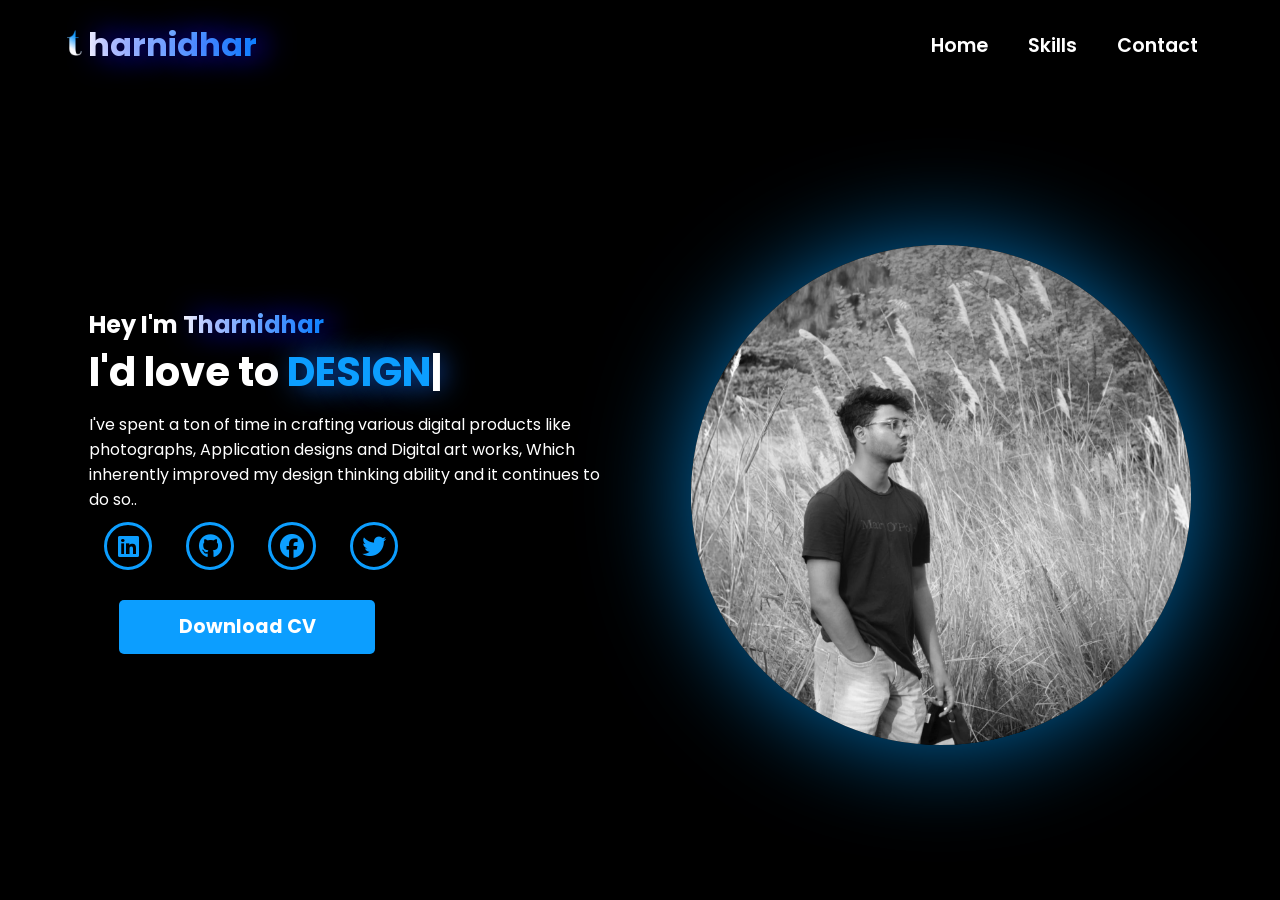
<file: index.html>
<!DOCTYPE html>
<html lang="en">

<head>
  <link rel="icon" href="logo1.png" type="image/png" />
  <meta charset="UTF-8" />
  <meta name="viewport" content="width=device-width, initial-scale=1.0" />
  <link rel="stylesheet" href="https://cdnjs.cloudflare.com/ajax/libs/font-awesome/6.6.0/css/all.min.css" />
  <link rel="stylesheet" href="style.css" />
  <title>Tharnidhars</title>
  <style>
    .page-transition-overlay {
      position: fixed;
      top: 0;
      left: 0;
      width: 100%;
      height: 100%;
      background: black;
      z-index: 9999;
      transform: translateY(0);
      transition: transform 0.6s cubic-bezier(0.77, 0, 0.175, 1);
      pointer-events: none;
    }
    .page-transition-overlay.reveal {
      transform: translateY(-100%);
    }
  </style>
</head>

<body>
  <div class="page-transition-overlay" id="pageOverlay"></div>
  <nav>
    <div class="nav_container">
      <div class="logo">
        <img src="logobig.png" class="logo_big" /><span>harnidhar</span>
      </div>
      <div class="links">
        <div class="link"> -----------------------------------------------------------</div>
        <div class="link"><a href="index.html">Home</a></div>

        <div class="link"><a href="skills.html" class="nav-link" data-target="skills.html">Skills</a></div>
        <div class="link"><a href="mailto:tharnidhar19@gmail.com" target="_blank" rel="noopener noreferrer">Contact</a>
        </div>
      </div>
    </div>
    <i class="fa-solid fa-bars hamburg" onclick="hamburg()"></i>
    <div class="dropdown">
      <div class="links">
        <a href="index.html">Home</a>
        <a href="skills.html" class="nav-link" data-target="skills.html">Skills</a>
        <a href="mailto:tharnidhar19@gmail.com" target="_blank" rel="noopener noreferrer">Contact</a>
        <i class="fa-solid fa-xmark cancel" onclick="cancel()"></i>
      </div>
    </div>
  </nav>

  <section>
    <div class="main_container">
      <div class="content">
        <h1>Hey I'm <span> Tharnidhar</span></h1>
        <div class="typewriter">
          I'd love to <span class="typewriter_text"></span><label for="">|</label>
        </div>
        <p>
          I've spent a ton of time in crafting various digital products like
          photographs, Application designs and Digital art works, Which
          inherently improved my design thinking ability and it continues to
          do so..
        </p>
        <div class="social_links">
          <a href="https://www.linkedin.com/in/tharnidhar-s-71034a230/" target="_blank"><i
              class="fa-brands fa-linkedin"></i></a>

          <a href="https://github.com/tharnidhar" target="_blank"><i class="fa-brands fa-github"></i></a>

          <a href="#"><i class="fa-brands fa-facebook"></i></a>

          <a href="https://x.com/tharnidhar" target="_blank"><i class="fa-brands fa-twitter"></i></a>
        </div>
        <div class="btn">
          <a href="resumetharni.pdf" download="resumetharni.pdf">
            <button style="cursor: pointer;">Download CV</button>
          </a>
        </div>
      </div>
      <div class="image">
        <img src="myphoto.jpg" alt="Myimage" />
      </div>
    </div>
  </section>
  <script src="script.js"></script>
</body>

</html>
</file>
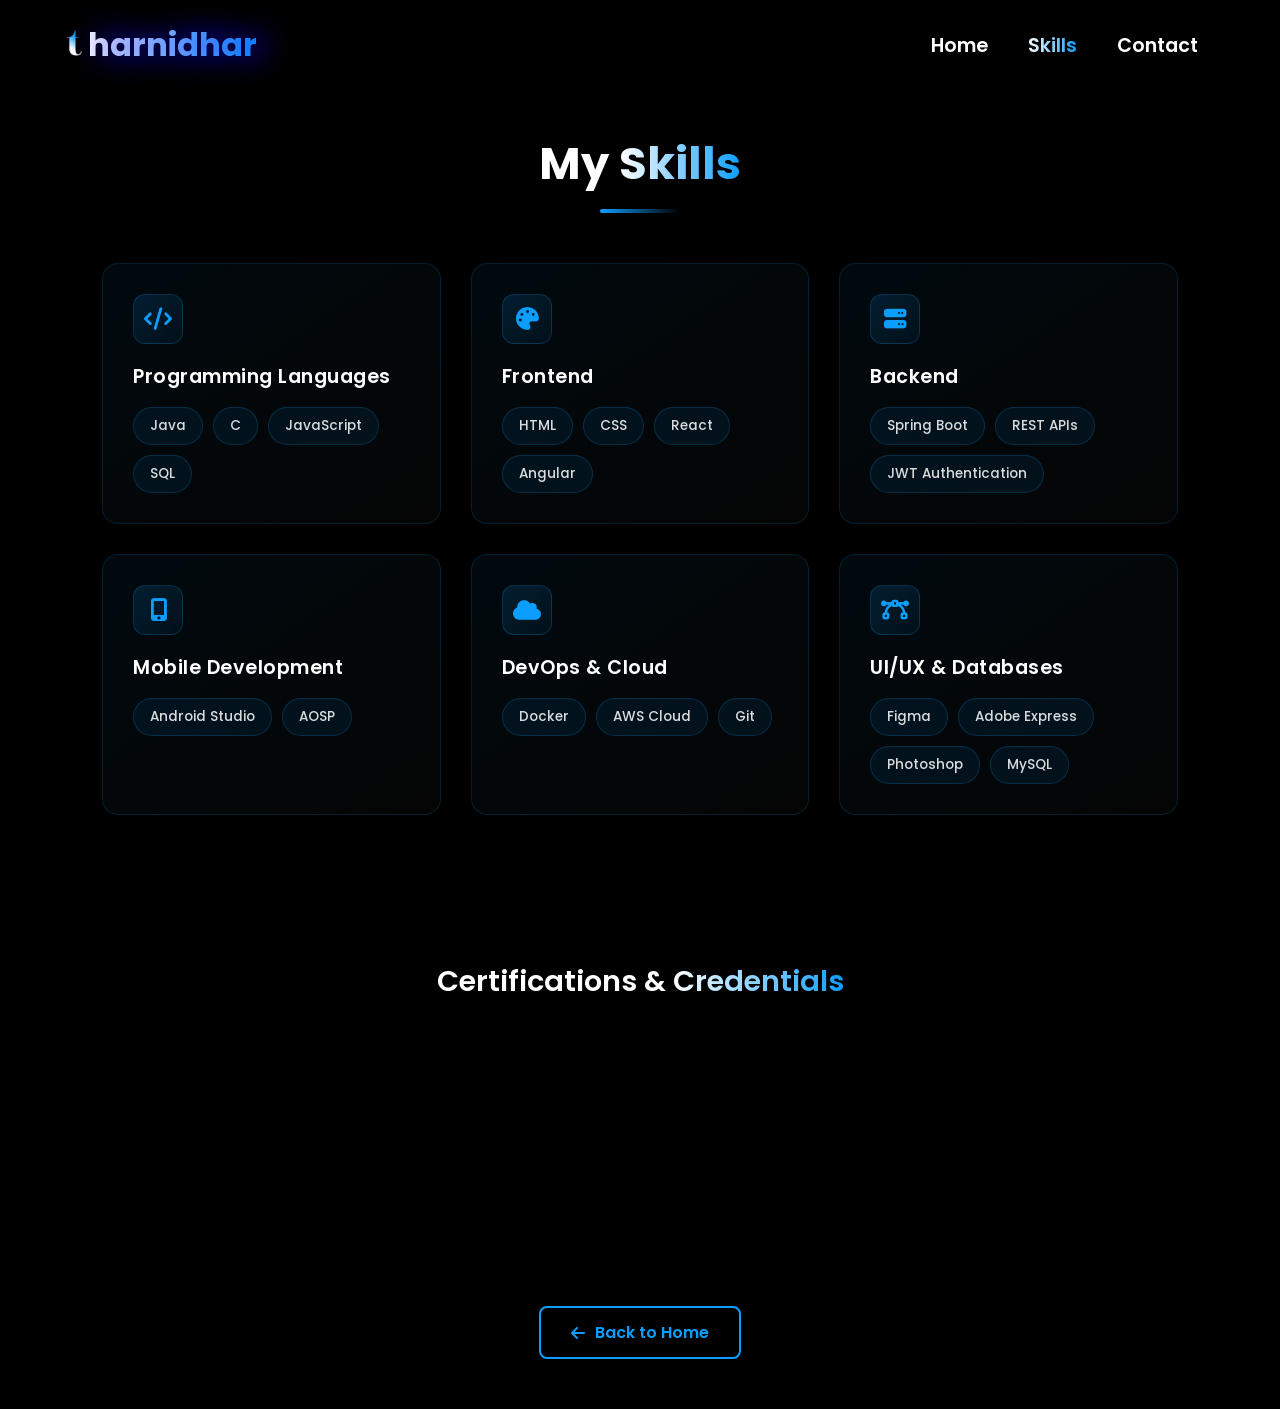
<file: skills.html>
<!DOCTYPE html>
<html lang="en">

<head>
  <link rel="icon" href="logo1.png" type="image/png" />
  <meta charset="UTF-8" />
  <meta name="viewport" content="width=device-width, initial-scale=1.0" />
  <link rel="stylesheet" href="https://cdnjs.cloudflare.com/ajax/libs/font-awesome/6.6.0/css/all.min.css" />
  <link rel="stylesheet" href="style.css" />
  <title>Tharnidhar | Skills</title>
  <style>
    /* ── Page transition overlay ── */
    .page-transition-overlay {
      position: fixed;
      top: 0;
      left: 0;
      width: 100%;
      height: 100%;
      background: black;
      z-index: 9999;
      transform: translateY(0);
      transition: transform 0.6s cubic-bezier(0.77, 0, 0.175, 1);
      pointer-events: none;
    }

    .page-transition-overlay.reveal {
      transform: translateY(-100%);
    }

    /* ── Skills section layout ── */
    body {
      overflow-y: auto;
      overflow-x: hidden;
    }

    .skills-section {
      width: 100%;
      min-height: 90vh;
      padding: 40px 8%;
      opacity: 0;
      transform: translateY(60px);
      transition: opacity 0.8s ease 0.3s, transform 0.8s ease 0.3s;
    }

    .skills-section.visible {
      opacity: 1;
      transform: translateY(0);
    }

    .skills-section .section-title {
      font-size: clamp(1.6rem, 1rem + 3vw, 2.8rem);
      font-weight: 700;
      color: white;
      text-align: center;
      margin-bottom: 50px;
      position: relative;
    }

    .skills-section .section-title span {
      background: linear-gradient(270deg, rgb(12, 158, 255), rgb(255, 255, 255));
      -webkit-background-clip: text;
      -webkit-text-fill-color: transparent;
    }

    .skills-section .section-title::after {
      content: '';
      display: block;
      width: 80px;
      height: 4px;
      background: linear-gradient(90deg, rgb(12, 158, 255), transparent);
      margin: 12px auto 0;
      border-radius: 2px;
    }

    /* ── Skills grid ── */
    .skills-grid {
      display: grid;
      grid-template-columns: repeat(auto-fit, minmax(300px, 1fr));
      gap: 30px;
      max-width: 1200px;
      margin: 0 auto;
    }

    .skill-card {
      background: linear-gradient(145deg, rgba(12, 158, 255, 0.06), rgba(255, 255, 255, 0.02));
      border: 1px solid rgba(12, 158, 255, 0.15);
      border-radius: 16px;
      padding: 30px;
      position: relative;
      overflow: hidden;
      opacity: 0;
      transform: translateY(40px);
      transition: opacity 0.6s ease, transform 0.6s ease, border-color 0.3s ease, box-shadow 0.3s ease;
    }

    .skill-card.visible {
      opacity: 1;
      transform: translateY(0);
    }

    .skill-card:hover {
      border-color: rgba(12, 158, 255, 0.5);
      box-shadow: 0 0 30px rgba(12, 158, 255, 0.1), inset 0 0 30px rgba(12, 158, 255, 0.03);
    }

    .skill-card::before {
      content: '';
      position: absolute;
      top: 0;
      left: -100%;
      width: 100%;
      height: 100%;
      background: linear-gradient(90deg, transparent, rgba(12, 158, 255, 0.04), transparent);
      transition: left 0.5s ease;
    }

    .skill-card:hover::before {
      left: 100%;
    }

    .skill-card .card-icon {
      display: inline-flex;
      justify-content: center;
      align-items: center;
      width: 50px;
      height: 50px;
      border-radius: 12px;
      background: linear-gradient(135deg, rgba(12, 158, 255, 0.15), rgba(12, 158, 255, 0.05));
      color: rgb(12, 158, 255);
      font-size: 1.4rem;
      margin-bottom: 18px;
      border: 1px solid rgba(12, 158, 255, 0.2);
    }

    .skill-card h3 {
      color: white;
      font-size: 1.2rem;
      font-weight: 600;
      margin-bottom: 16px;
      letter-spacing: 0.5px;
    }

    .skill-tags {
      display: flex;
      flex-wrap: wrap;
      gap: 10px;
    }

    .skill-tag {
      display: inline-block;
      padding: 8px 16px;
      background: rgba(12, 158, 255, 0.08);
      border: 1px solid rgba(12, 158, 255, 0.2);
      border-radius: 20px;
      color: rgba(255, 255, 255, 0.85);
      font-size: 0.85rem;
      font-weight: 500;
      transition: all 0.25s ease;
      cursor: default;
    }

    .skill-tag:hover {
      background: rgba(12, 158, 255, 0.2);
      border-color: rgba(12, 158, 255, 0.5);
      color: white;
      transform: translateY(-2px);
      box-shadow: 0 4px 15px rgba(12, 158, 255, 0.15);
    }

    /* ── Certifications section ── */
    .certifications-section {
      max-width: 1200px;
      margin: 60px auto 0;
      padding: 0 8% 60px;
      opacity: 0;
      transform: translateY(40px);
      transition: opacity 0.6s ease, transform 0.6s ease;
    }

    .certifications-section.visible {
      opacity: 1;
      transform: translateY(0);
    }

    .cert-title {
      font-size: clamp(1.2rem, 1rem + 2vw, 1.8rem);
      font-weight: 600;
      color: white;
      margin-bottom: 24px;
      text-align: center;
    }

    .cert-title span {
      background: linear-gradient(270deg, rgb(12, 158, 255), rgb(255, 255, 255));
      -webkit-background-clip: text;
      -webkit-text-fill-color: transparent;
    }

    .cert-list {
      display: flex;
      flex-direction: column;
      gap: 14px;
    }

    .cert-item {
      display: flex;
      align-items: center;
      gap: 14px;
      padding: 16px 22px;
      background: linear-gradient(145deg, rgba(12, 158, 255, 0.04), rgba(255, 255, 255, 0.01));
      border: 1px solid rgba(12, 158, 255, 0.1);
      border-radius: 12px;
      transition: border-color 0.3s ease, box-shadow 0.3s ease;
      opacity: 0;
      transform: translateX(-20px);
      transition: opacity 0.5s ease, transform 0.5s ease, border-color 0.3s ease, box-shadow 0.3s ease;
    }

    .cert-item.visible {
      opacity: 1;
      transform: translateX(0);
    }

    .cert-item:hover {
      border-color: rgba(12, 158, 255, 0.4);
      box-shadow: 0 0 20px rgba(12, 158, 255, 0.08);
    }

    .cert-item i {
      color: rgb(12, 158, 255);
      font-size: 1.1rem;
      flex-shrink: 0;
    }

    .cert-item .cert-text {
      color: rgba(255, 255, 255, 0.8);
      font-size: 0.95rem;
      font-weight: 400;
    }

    .cert-item .cert-text strong {
      color: white;
      font-weight: 600;
    }

    /* ── Back button ── */
    .back-home {
      display: flex;
      justify-content: center;
      padding: 20px 0 50px;
    }

    .back-home a {
      display: inline-flex;
      align-items: center;
      gap: 10px;
      padding: 12px 30px;
      background: transparent;
      border: 2px solid rgb(12, 158, 255);
      border-radius: 8px;
      color: rgb(12, 158, 255);
      text-decoration: none;
      font-size: 1rem;
      font-weight: 600;
      transition: all 0.3s ease;
      cursor: pointer;
    }

    .back-home a:hover {
      background: rgb(12, 158, 255);
      color: black;
      box-shadow: 0 0 30px rgba(12, 158, 255, 0.3);
      transform: translateY(-2px);
    }

    /* ── Responsive ── */
    @media (max-width: 884px) {
      .skills-section {
        padding: 30px 5%;
      }

      .skills-grid {
        grid-template-columns: 1fr;
      }
    }
  </style>
</head>

<body>
  <!-- Transition overlay – starts covering the page, then slides up to reveal -->
  <div class="page-transition-overlay" id="pageOverlay"></div>

  <nav>
    <div class="nav_container">
      <div class="logo">
        <img src="logobig.png" class="logo_big" /><span>harnidhar</span>
      </div>
      <div class="links">
        <div class="link"> -----------------------------------------------------------</div>
        <div class="link"><a href="index.html" class="nav-link" data-target="index.html">Home</a></div>
        <div class="link"><a href="skills.html" style="background: linear-gradient(270deg, rgb(12, 158, 255), rgb(255, 255, 255)); -webkit-background-clip: text; -webkit-text-fill-color: transparent;">Skills</a></div>
        <div class="link"><a href="mailto:tharnidhar19@gmail.com" target="_blank" rel="noopener noreferrer">Contact</a>
        </div>
      </div>
    </div>
    <i class="fa-solid fa-bars hamburg" onclick="hamburg()"></i>
    <div class="dropdown">
      <div class="links">
        <a href="index.html" class="nav-link" data-target="index.html">Home</a>
        <a href="skills.html" style="background: linear-gradient(270deg, rgb(12, 158, 255), rgb(255, 255, 255)); -webkit-background-clip: text; -webkit-text-fill-color: transparent;">Skills</a>
        <a href="mailto:tharnidhar19@gmail.com" target="_blank" rel="noopener noreferrer">Contact</a>
        <i class="fa-solid fa-xmark cancel" onclick="cancel()"></i>
      </div>
    </div>
  </nav>

  <div class="skills-section" id="skillsSection">
    <h2 class="section-title">My <span>Skills</span></h2>

    <div class="skills-grid">
      <!-- Programming Languages -->
      <div class="skill-card">
        <div class="card-icon"><i class="fa-solid fa-code"></i></div>
        <h3>Programming Languages</h3>
        <div class="skill-tags">
          <span class="skill-tag">Java</span>
          <span class="skill-tag">C</span>
          <span class="skill-tag">JavaScript</span>
          <span class="skill-tag">SQL</span>
        </div>
      </div>

      <!-- Frontend -->
      <div class="skill-card">
        <div class="card-icon"><i class="fa-solid fa-palette"></i></div>
        <h3>Frontend</h3>
        <div class="skill-tags">
          <span class="skill-tag">HTML</span>
          <span class="skill-tag">CSS</span>
          <span class="skill-tag">React</span>
          <span class="skill-tag">Angular</span>
        </div>
      </div>

      <!-- Backend -->
      <div class="skill-card">
        <div class="card-icon"><i class="fa-solid fa-server"></i></div>
        <h3>Backend</h3>
        <div class="skill-tags">
          <span class="skill-tag">Spring Boot</span>
          <span class="skill-tag">REST APIs</span>
          <span class="skill-tag">JWT Authentication</span>
        </div>
      </div>

      <!-- Mobile -->
      <div class="skill-card">
        <div class="card-icon"><i class="fa-solid fa-mobile-screen-button"></i></div>
        <h3>Mobile Development</h3>
        <div class="skill-tags">
          <span class="skill-tag">Android Studio</span>
          <span class="skill-tag">AOSP</span>
        </div>
      </div>

      <!-- DevOps & Cloud -->
      <div class="skill-card">
        <div class="card-icon"><i class="fa-solid fa-cloud"></i></div>
        <h3>DevOps & Cloud</h3>
        <div class="skill-tags">
          <span class="skill-tag">Docker</span>
          <span class="skill-tag">AWS Cloud</span>
          <span class="skill-tag">Git</span>
        </div>
      </div>

      <!-- UI/UX & DB -->
      <div class="skill-card">
        <div class="card-icon"><i class="fa-solid fa-bezier-curve"></i></div>
        <h3>UI/UX & Databases</h3>
        <div class="skill-tags">
          <span class="skill-tag">Figma</span>
          <span class="skill-tag">Adobe Express</span>
          <span class="skill-tag">Photoshop</span>
          <span class="skill-tag">MySQL</span>
        </div>
      </div>
    </div>
  </div>

  <!-- Certifications -->
  <div class="certifications-section" id="certsSection">
    <h2 class="cert-title">Certifications & <span>Credentials</span></h2>
    <div class="cert-list">
      <div class="cert-item">
        <i class="fa-brands fa-aws"></i>
        <span class="cert-text"><strong>AWS Academy Graduate</strong> – AWS Cloud Foundations | Amazon Web Services</span>
      </div>
      <div class="cert-item">
        <i class="fa-solid fa-network-wired"></i>
        <span class="cert-text"><strong>CCNA: Introduction to Networks</strong> | Cisco Networking Academy</span>
      </div>
      <div class="cert-item">
        <i class="fa-brands fa-js"></i>
        <span class="cert-text"><strong>IT Specialist – JavaScript</strong> | Pearson VUE / Certiport</span>
      </div>
    </div>
  </div>

  <div class="back-home">
    <a href="index.html" class="nav-link" data-target="index.html">
      <i class="fa-solid fa-arrow-left"></i> Back to Home
    </a>
  </div>

  <script>
    // ── Hamburger menu ──
    function hamburg() {
      const navbar = document.querySelector(".dropdown");
      navbar.style.transform = "translateY(0px)";
    }
    function cancel() {
      const navbar = document.querySelector(".dropdown");
      navbar.style.transform = "translateY(-500px)";
    }

    // ── Page entrance reveal animation ──
    window.addEventListener("DOMContentLoaded", () => {
      const overlay = document.getElementById("pageOverlay");

      // Small delay so browser renders the overlay first, then animate it away
      requestAnimationFrame(() => {
        requestAnimationFrame(() => {
          overlay.classList.add("reveal");
        });
      });

      // After overlay slides away, show the skills content
      setTimeout(() => {
        document.getElementById("skillsSection").classList.add("visible");
      }, 300);

      // Stagger skill card animations
      const cards = document.querySelectorAll(".skill-card");
      cards.forEach((card, index) => {
        setTimeout(() => {
          card.classList.add("visible");
        }, 500 + index * 120);
      });

      // Certifications section
      setTimeout(() => {
        document.getElementById("certsSection").classList.add("visible");
      }, 500 + cards.length * 120);

      // Stagger cert items
      const certItems = document.querySelectorAll(".cert-item");
      certItems.forEach((item, index) => {
        setTimeout(() => {
          item.classList.add("visible");
        }, 700 + cards.length * 120 + index * 150);
      });
    });

    // ── Exit animation (swipe down) when navigating away ──
    document.querySelectorAll(".nav-link").forEach(link => {
      link.addEventListener("click", function (e) {
        e.preventDefault();
        const target = this.getAttribute("data-target") || this.getAttribute("href");
        const overlay = document.getElementById("pageOverlay");

        // Reverse: slide overlay back down to cover page
        overlay.style.transition = "transform 0.5s cubic-bezier(0.77, 0, 0.175, 1)";
        overlay.classList.remove("reveal");

        setTimeout(() => {
          window.location.href = target;
        }, 500);
      });
    });
  </script>
</body>

</html>
</file>
<file: style.css>
@import url("https://fonts.googleapis.com/css2?family=Poppins:ital,wght@0,100;0,200;0,300;0,400;0,500;0,600;0,700;0,800;0,900;1,100;1,200;1,300;1,400;1,500;1,600;1,700;1,800;1,900&display=swap");

* {
  padding: 0;
  margin: 0;
  font-family: "Poppins", sans-serif;
  box-sizing: border-box;
}

body {
  width: 100%;
  height: 100vh;
  background-color: black;
  overflow: hidden;
}

nav {
  width: 100%;
  height: 10vh;
  position: sticky;
}

.nav_container {
  width: 100%;
  height: 100%;
  display: flex;
  justify-content: space-around;
  align-items: center;
}

.logo {
  color: white;
  font-size: 2rem;
  font-weight: bold;
}

.logo span {
  background: linear-gradient(270deg, rgb(12, 158, 255), rgb(255, 255, 255));
  -webkit-background-clip: text;
  -webkit-text-fill-color: transparent;
  text-shadow:
    /* 0px 0px 5px rgb(103, 5, 5), 
               2px 2px 10px rgb(110, 240, 50), */
    10px 0px 30px rgb(25, 0, 255);
}

.logo_big {
  width: 26px;
  height: 26px;
}

.hamburg,
.cancel {
  cursor: pointer;
  position: absolute;
  right: 15px;
  top: 10px;
  color: white;
  display: none;
  font-size: clamp(2.5rem, 0.5rem + 5vw, 3rem);
}

.nav_container .links {
  display: flex;
}

.nav_container .links a {
  font-size: 1.2rem;
  color: white;
  margin: 0 20px;
  text-decoration: none;
  font-weight: 550;
  transition: 0.3s linear;
}

.nav_container .links a:hover {
  background: linear-gradient(270deg, rgb(12, 158, 255), rgb(255, 255, 255));
  -webkit-background-clip: text;
  -webkit-text-fill-color: transparent;
  text-shadow: 10px 0px 30px rgb(22, 111, 255);
  border-bottom: 2px solid rgb(211, 3, 3);
}

.dropdown {
  z-index: 100;
  position: absolute;
  top: 0;
  transform: translateY(-500px);
  width: 100%;
  height: auto;
  backdrop-filter: blur(4px) brightness(40%);
  box-shadow: 0 0 20px black;
  transition: 0.2s linear;
}

.dropdown .links a {
  display: flex;
  color: white;
  text-decoration: none;
  padding: 15px 0;
  justify-content: center;
  align-items: center;
  transition: 0.2s linear;
}

.dropdown .links a:hover {
  background-color: rgb(211, 3, 3);
}

section {
  width: 1005;
  height: 90vh;
}

.main_container {
  width: 100%;
  height: 100%;
  display: flex;
  justify-content: space-evenly;
  align-items: center;
}

.main_container .content {
  color: white;
  width: 40%;
  min-height: 100px;
}

.content h1 {
  font-size: clamp(1rem, 1rem+ 5vw, 1.8rem);
}

.content h1 span {
  font-weight: 700;
  background: linear-gradient(270deg, rgb(12, 158, 255), rgb(255, 255, 255));
  -webkit-background-clip: text;
  -webkit-text-fill-color: transparent;
  text-shadow:
    /* 0px 0px 5px rgb(103, 5, 5), 
               2px 2px 10px rgb(110, 240, 50), */
    10px 0px 30px rgb(25, 0, 255);
}

.content .typewriter {
  font-size: clamp(1rem, 1rem + 5vw, 2.5rem);
  font-weight: 700;
}

.typewriter span {
  /* Solid color background */
  color: rgb(12, 158, 255);
  text-shadow:
    /* 0px 0px 5px rgb(103, 5, 5), 
               2px 2px 10px rgb(110, 240, 50), */
    10px 0px 30px rgb(22, 111, 255);
}

.content p {
  font-size: clamp(0, 4rem, 0.2rem + 9vw, 1rem);
  margin: 10px 0;
}

.social_links i {
  display: inline-flex;
  justify-content: center;
  align-items: center;
  width: 3rem;
  height: 3rem;
  background-color: transparent;
  border: 0.2rem solid rgb(12, 158, 255);
  border-radius: 50%;
  color: rgb(12, 158, 255);
  margin: 0 15px;
  font-size: 1.5rem;
  transition: 0.2s linear;
}

.social_links i:hover {
  scale: 1.3;
  filter: drop-shadow(0 0 10px rgb(12, 158, 255));
  color: black;
  background-color: rgb(12, 158, 255);
}

.content button {
  width: 50%;
  height: 6vh;
  margin: 30px;
  background-color: rgb(12, 158, 255);
  color: white;
  border: none;
  outline: none;
  font-size: 120%;
  font-weight: 700;
  border-radius: 5px;
  transition: 0.2s linear;
}

.content button:hover {
  scale: 1.1;
  color: rgb(12, 158, 255);
  border: 2px solid rgb(12, 158, 255);
  background-color: transparent;
  font-weight: 700;
  box-shadow: 0 0 40px 5px rgb(12, 158, 255);
}

.main_container .image {
  width: 500px;
  height: 500px;
  border-radius: 100%;
  overflow: hidden;
  box-shadow: 0 0 100px rgba(0, 155, 251, 0.705);
}

.main_container .image img {
  width: 100%;
  height: 100%;
  object-fit: cover;
}

.main_container .image:hover {
  animation: animate 1.5s ease-in-out infinite;
}

@keyframes animate {
  0% {
    scale: 1;
  }

  50% {
    scale: 1.05;
  }

  100% {
    scale: 1;
  }
}

@media (max-width: 884px) {
  nav .logo {
    position: absolute;
    top: 16px;
    left: 15px;
    font-size: 1.5rem;
  }

  .main_container {
    display: flex;
    flex-direction: column-reverse;
  }

  .nav_container .links {
    display: none;
  }

  .hamburg,
  .cancel {
    display: block;
  }

  .main_container .content {
    width: 80%;
  }

  .social_links i {
    width: 2.5rem;
    height: 2.5rem;
    font-size: 1.5rem;
  }

  .main_container .image {
    width: 50%;
    height: 50%;
  }

  @media (max-width: 440px) {
    .main_container .image {
      width: 50%;
      height: 50%;
    }

    .main_container .content {
      width: 80%;
    }

    .main_container button {
      margin-top: 15px;
    }
  }
}
</file>
